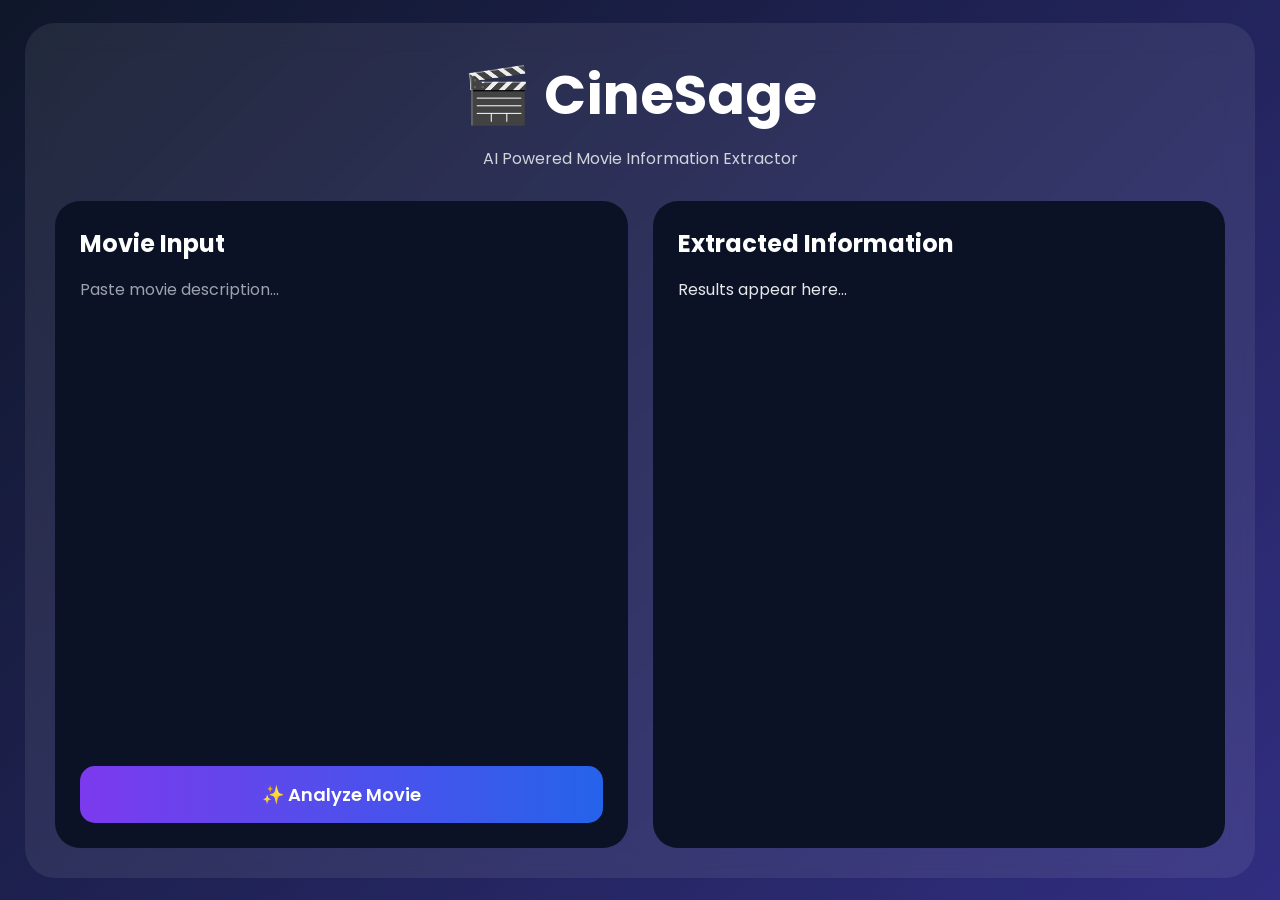
<file: CineSage/templates/index.html>
<!doctype html>
<html lang="en">
  <head>
    <meta charset="UTF-8" />
    <meta name="viewport" content="width=device-width,initial-scale=1" />

    <title>CineSage</title>

    <link
      href="https://fonts.googleapis.com/css2?family=Poppins:wght@300;400;500;700&display=swap"
      rel="stylesheet"
    />

    <style>
      * {
        margin: 0;
        padding: 0;
        box-sizing: border-box;
        font-family: Poppins, sans-serif;
      }

      body {
        height: 100vh;
        background: linear-gradient(135deg, #0f172a, #312e81);

        display: flex;
        justify-content: center;
        align-items: center;

        padding: 25px;
        overflow: hidden;
      }

      .container {
        width: 100%;
        height: 95vh;

        background: rgba(255, 255, 255, 0.08);

        backdrop-filter: blur(15px);

        border-radius: 30px;

        padding: 30px;

        display: flex;
        flex-direction: column;
      }

      .header {
        text-align: center;
        color: white;
        margin-bottom: 30px;
      }

      .header h1 {
        font-size: 55px;
      }

      .header p {
        color: #d1d5db;
        margin-top: 10px;
      }

      .content {
        display: flex;
        gap: 25px;

        flex: 1;

        overflow: hidden;
      }

      .box {
        flex: 1;

        background: #0b1225;

        border-radius: 25px;

        padding: 25px;

        display: flex;

        flex-direction: column;
      }

      .box h2 {
        color: white;
        margin-bottom: 15px;
      }

      textarea {
        width: 100%;
        height: 100%;

        border: none;
        outline: none;

        resize: none;

        background: transparent;

        color: white;

        font-size: 16px;

        line-height: 1.8;
      }

      textarea::placeholder {
        color: #9ca3af;
      }

      .output {
        flex: 1;

        overflow-y: auto;

        color: #e5e7eb;

        line-height: 1.8;

        white-space: pre-wrap;

        padding-right: 10px;
      }

      .output::-webkit-scrollbar {
        width: 8px;
      }

      .output::-webkit-scrollbar-thumb {
        background: #6366f1;
        border-radius: 10px;
      }

      .button {
        margin-top: 20px;
      }

      button {
        width: 100%;
        padding: 15px;

        border: none;

        border-radius: 15px;

        font-size: 18px;

        font-weight: 600;

        cursor: pointer;

        color: white;

        background: linear-gradient(to right, #7c3aed, #2563eb);
      }

      button:hover {
        opacity: 0.9;
      }
    </style>
  </head>

  <body>
    <div class="container">
      <div class="header">
        <h1>🎬 CineSage</h1>

        <p>AI Powered Movie Information Extractor</p>
      </div>

      <div class="content">
        <div class="box">
          <h2>Movie Input</h2>

          <textarea
            id="movieText"
            placeholder="Paste movie description..."
          ></textarea>

          <div class="button">
            <button onclick="analyzeMovie()">✨ Analyze Movie</button>
          </div>
        </div>

        <div class="box">
          <h2>Extracted Information</h2>

          <div class="output" id="output">Results appear here...</div>
        </div>
      </div>
    </div>

    <script>
      async function analyzeMovie() {
        let text = document.getElementById("movieText").value;
        let output = document.getElementById("output");

        if (text.trim() == "") {
          output.innerText = "Please enter movie text";
          return;
        }

        output.innerText = "Analyzing...";

        try {
          const response = await fetch("/analyze", {
            method: "POST",

            headers: {
              "Content-Type": "application/json",
            },

            body: JSON.stringify({
              text: text,
            }),
          });

          const data = await response.json();

          output.innerText = data.result;
        } catch {
          output.innerText = "Error connecting to backend";
        }
      }
    </script>
  </body>
</html>
</file>
